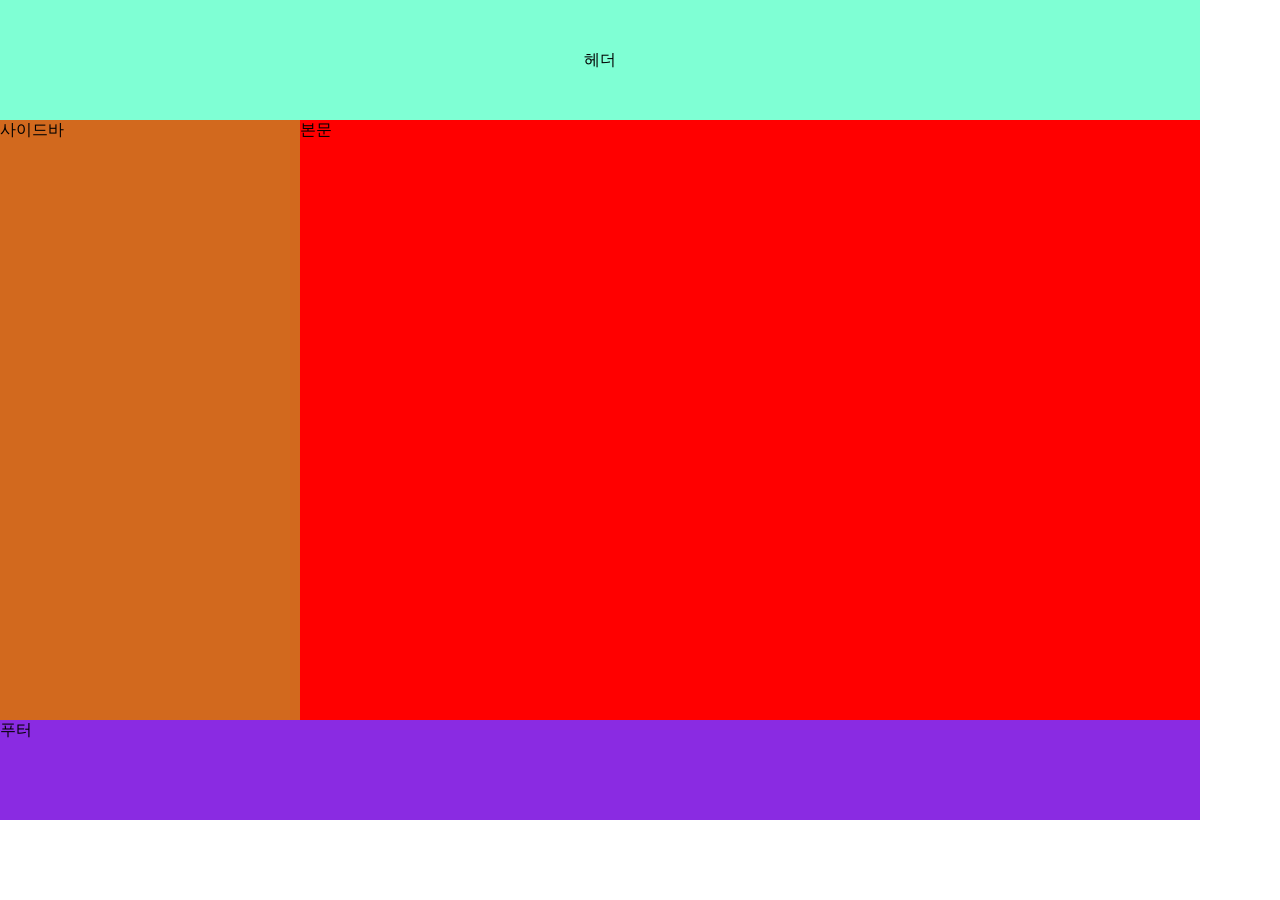
<file: index.html>
<!DOCTYPE html>
<html lang="ko">
<head>
    <meta charset="UTF-8">
    <meta name="viewport" content="width=device-width, initial-scale=1.0">
    <title>레이아웃 연습 1 </title>
    <link rel="stylesheet" href="css/main.css">
</head>
<body>
    <!-- 전체 영역 -->
    <div id="wrap">
        <!-- 상단 -->
        <header>헤더</header>
        <!-- 본문 -->
        <main>
            <!-- 사이드바 -->
            <div class="side-bar">사이드바</div>
            <!-- 오른쪽 본문 -->
            <div class="main-container">본문</div>
        </main>
        <!-- 하단 -->
        <footer>푸터</footer>
    </div>
</body>
</html>
</file>
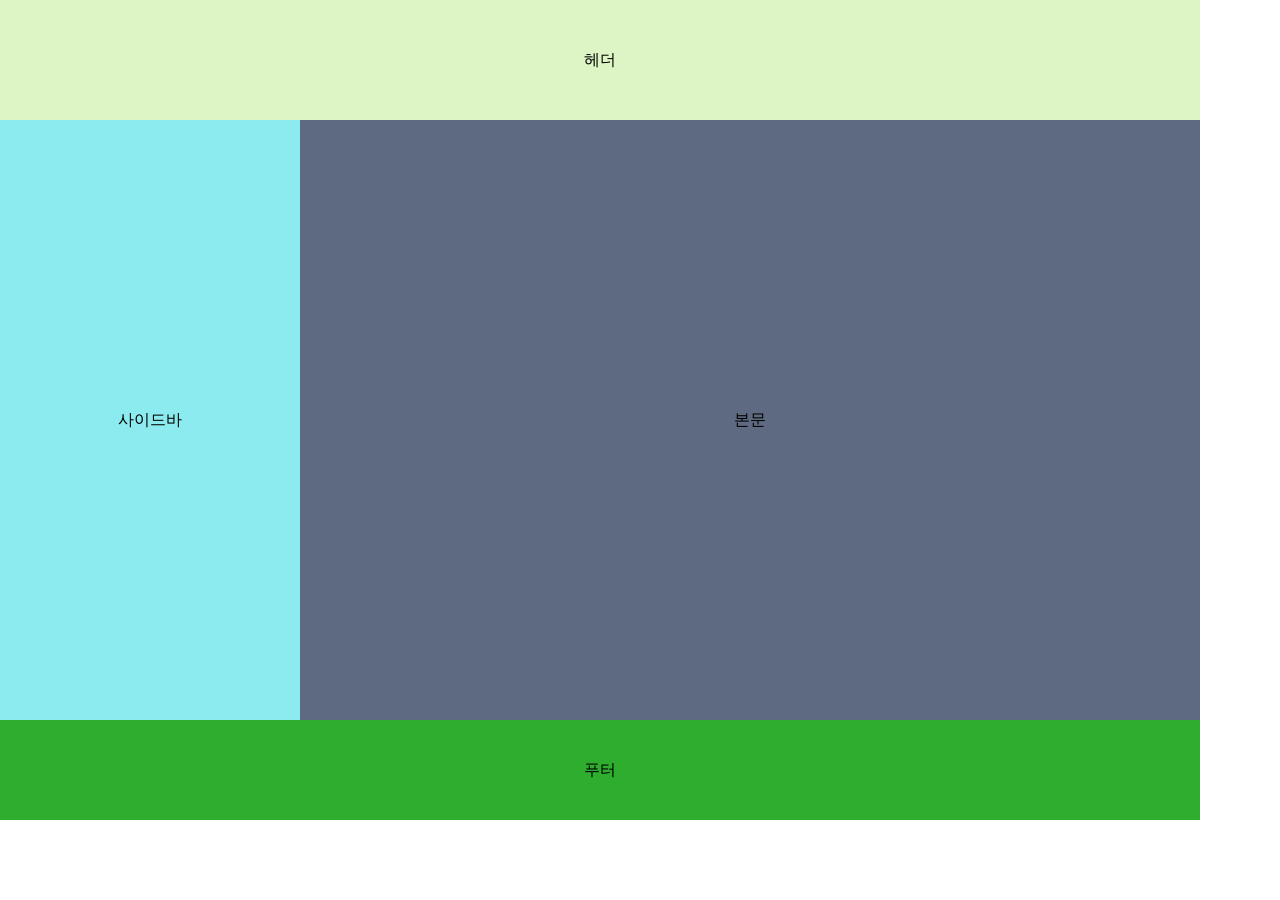
<file: index_ex.html>
<!DOCTYPE html>
<html lang="ko">
<head>
    <meta charset="UTF-8">
    <meta name="viewport" content="width=device-width, initial-scale=1.0">
    <title>레이아웃 혼자 연습 1</title>
    <link rel="stylesheet" href="css/main_ex.css">
</head>
<body>
    <div id="wrap">
        <header>헤더</header>
        <main>
<div class="side-bar">사이드바</div>
<div class="main-container">본문</div>
        </main>
        <footer>푸터</footer>
    </div>
</body>
</html>
</file>
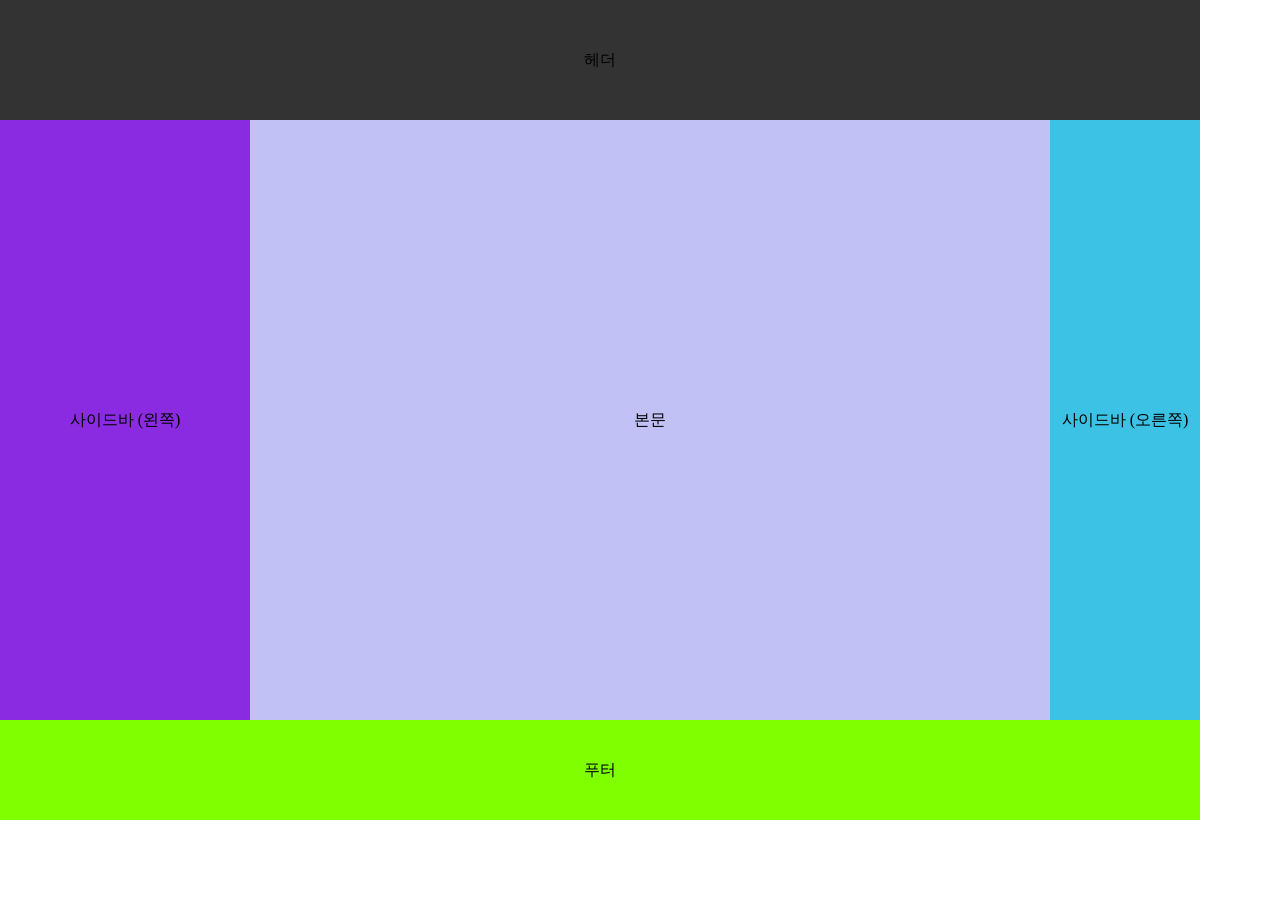
<file: index_ex_1.html>
<!DOCTYPE html>
<html lang="ko">
<head>
    <meta charset="UTF-8">
    <meta name="viewport" content="width=device-width, initial-scale=1.0">
    <title>레이아웃 혼자 연습 - 2</title>
    <link rel="stylesheet" href="css/main_ex_1.css"
    .css">
</head>
<body>
    <div id="wrap">
        <!-- 헤더 -->
        <header>헤더</header>
        <!-- 본문 -->
        <main>
            
        <div class="side-bar-left">사이드바 (왼쪽)</div>
        <div class="main-container">본문</div>
        <div class="side-bar-right">사이드바 (오른쪽)</div>
        </main>
        <!-- 푸터 -->
        <footer>푸터</footer>
    </div>
</body>
</html>
</file>
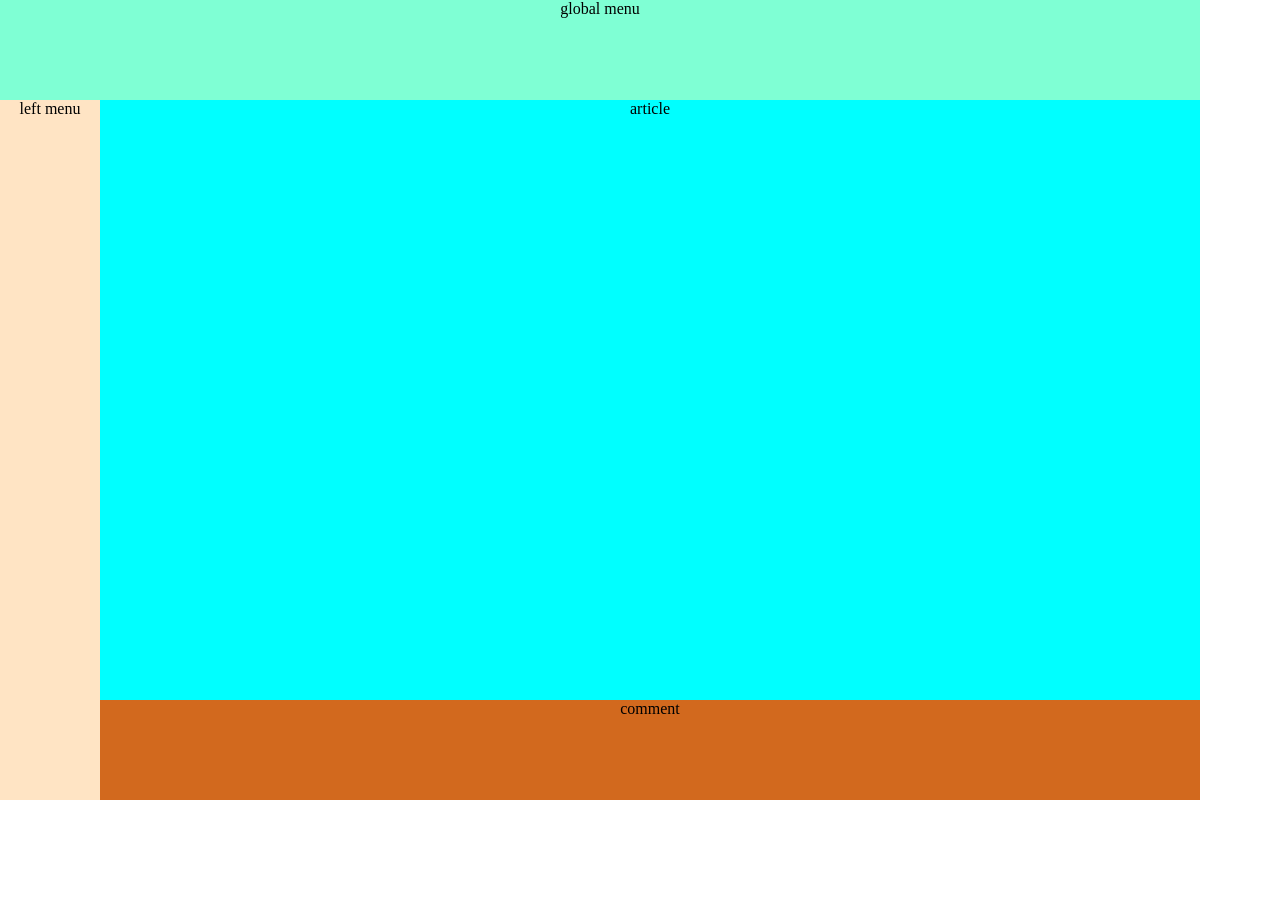
<file: index_ex_2.html>
<!DOCTYPE html>
<html lang="ko">
<head>
    <meta charset="UTF-8">
    <meta name="viewport" content="width=device-width, initial-scale=1.0">
    <title>레이아웃 혼자 연습 - 3</title>
    <link rel="stylesheet" href="css/main_ex_2.css">
</head>
<body>
    <div id="wrap">
        <!-- 헤더 -->
        <header>global menu</header>
        <!-- 본문 -->
        <main>
        <!-- left menu -->
        <div class="main-container">
            <p class="left-menu">
                left menu
            </p>
            <div class="article-box">
                <div class="article">article</div>
                <div class="footer">comment</div>
            </div>
        </div>
        </main>
    </div>
</body>
</html>
</file>
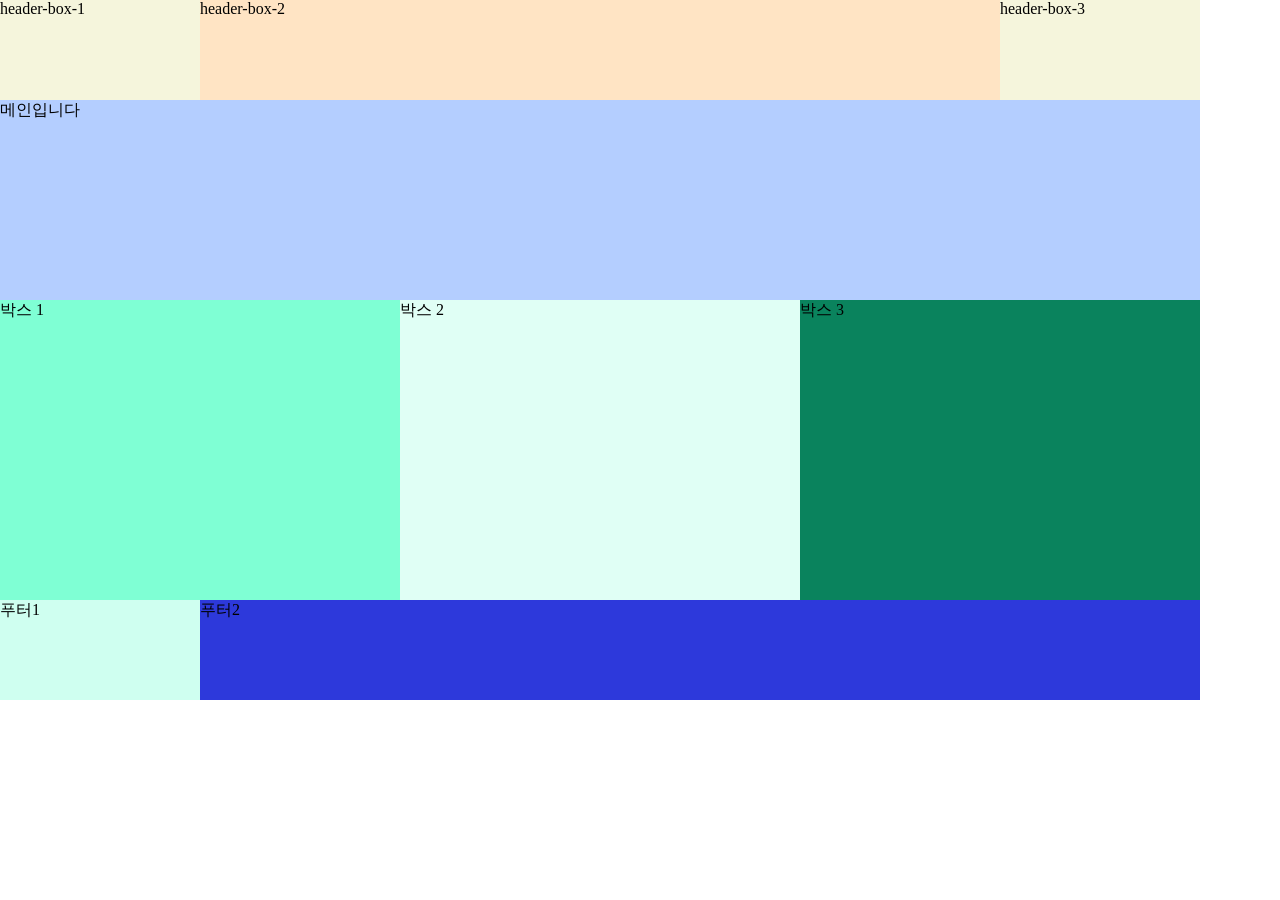
<file: index_ex_3.html>
<!DOCTYPE html>
<html lang="ko">
<head>
    <meta charset="UTF-8">
    <meta name="viewport" content="width=device-width, initial-scale=1.0">
    <title>레이아웃 혼자 연습 - 4</title>
    <link rel="stylesheet" href="css/main_ex_3.css">
</head>
<body>
    <div id="wrap">
        <!-- 헤더 -->
        <header>
            <div class="header-box-1">header-box-1</div>
            <div class="header-box-2">header-box-2</div>
            <div class="header-box-3">header-box-3</div>
        </header>
        <!-- 본문 -->
        <main>
            <!-- 본문 -1 -->
            <div class="main-box">메인입니다</div>
            <!-- 본문 -2 -->
            <div class="d-main-box">
                <div class="main-box-1">박스 1</div>
            <div class="main-box-2">박스 2</div>
            <div class="main-box-3">박스 3</div>
            </div>
            
        </main>
        <!-- 푸터 -->
        <footer>
            <div class="footer-left">푸터1</div>
            <div class="footer-right">푸터2</div>
        </footer>
    </div>
    
    
    
    
    
</body>
</html>
</file>
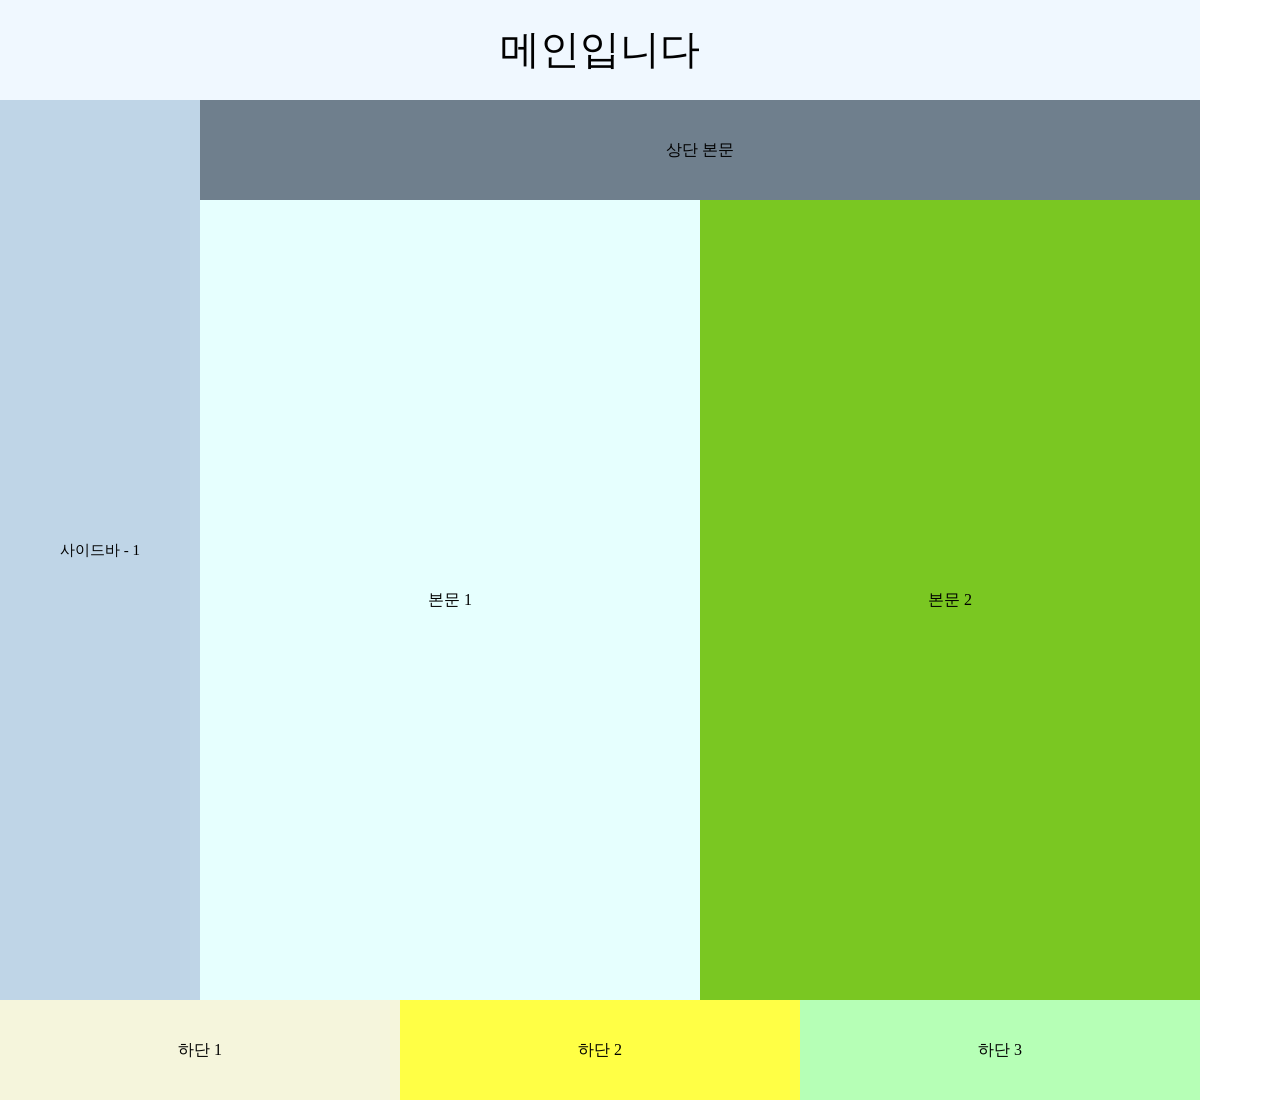
<file: index_ex_4.html>
<!DOCTYPE html>
<html lang="ko">
<head>
    <meta charset="UTF-8">
    <meta name="viewport" content="width=device-width, initial-scale=1.0">
    <title>레이아웃 혼자 연습 -5 </title>
    <link rel="stylesheet" href="css/main_ex_4.css">
</head>
<body>
    <div id="wrap">
        <!-- 상단 -->
        <header>메인입니다</header>
        <!-- 본문 -->
        <main>
            <!-- 본문 - 1 (왼쪽)-->
        <div class="left-menu">사이드바 - 1</div>
        <!-- 본문 - 2 (오른쪽) -->
        <div class="main-container">
            <!-- 본문 상단 -->
            <div class="container-top">상단 본문</div>
            <!-- 본문 대문 -->
            <div class="container-middle">
                <div class="container-middle-right">본문 1</div>
                <div class="container-middle-left">본문 2</div>
            </div>
        </main>
            <!-- 하단 -->
            <footer>
                <div class="footer-box">
                    <div class="box-1">하단 1</div>
                    <div class="box-2">하단 2</div>
                    <div class="box-3">하단 3</div>
                </div>
            </footer>
        </div>
    </div>
</body>
</html>
</file>
<file: css/main.css>
*{
    margin: 0;
    padding: 0;
    box-sizing: border-box;
}
a{
    color: #333;
    text-decoration: none;
}
ul,li{
    list-style: none;
}
/* 전체 영역 */
#wrap{
    width: 1200px;
    height: 820px;
    background-color: beige;
}
/* 상단 */
header{
    height: 120px;
    background-color: aquamarine;
    text-align: center;
    line-height: 120px;
}
/* 본문 */
main{
    display: flex;
    height: 600px;
    width: 100%;
    /* background-color: rgb(125, 129, 98); */
}
/* 사이드바 */
.side-bar{
    width: 300px;
    height: 100%;
    background-color: chocolate;
}
/* 오른쪽: 본문 */
.main-container{
    width: 900px;
    height: 600px;
    background-color: red;
}
/* 하단 */
footer{
    height:100px ;
    width: 100%;
background-color: blueviolet;
}
</file>
<file: css/main_ex.css>
*{
    margin: 0;
    padding: 0;
    box-sizing: border-box;
    text-align: center;
}
a{
    text-decoration: none;
    color: #333;
}
ul,li{
    list-style: none;
}
#wrap{
    width: 1200px;
    height: 820px;
    background-color: rgb(123, 252, 252);
}
header{
    width: 100%;
    height: 120px;
    text-align: center;
    line-height: 120px;
    background-color: rgb(221, 245, 196);
}
main{
    display: flex;
    width: 100%;
    height: 600px;
    line-height: 600px;
    background-color: bisque;
}
.side-bar
{
    width: 300px;
    height: 100%;
    background-color: rgb(139, 235, 238);
}
.main-container{
    width: 900px;
    height: 100%;
    background-color: rgb(93, 106, 129);
}
footer{
width: 100%;
height: 100px;
background-color: rgb(47, 173, 47);
line-height: 100px;
}
</file>
<file: css/main_ex_1.css>
*{
    margin: 0;
    padding: 0;
    box-sizing: border-box;
}
a{
    text-decoration: none;
    color: #333;
}
ul,li{
   list-style: none; 
}
#wrap{
    width: 1200px;
    height: 820px;
    text-align: center;
    background-color: coral;
}
header{
width: 100%;
height: 120px;
background-color: #333;
line-height: 120px;
}
main{
    width: 100%;
    height: 600px;
    display: flex;
    background-color: aquamarine;
}
.side-bar-left{
    width: 250px;
    height: 100%;
    line-height: 600px;
    background-color: blueviolet;
}
.main-container{
    width: 800px;
    height: 100%;
    line-height: 600px;
    background-color: rgb(193, 193, 245);
}
.side-bar-right{
    width: 150px;
    height: 100%;
    line-height: 600px;
    background-color: rgb(59, 194, 228);
}
footer{
    width: 100%;
    height: 100px;
    line-height: 100px;
    background-color: chartreuse;
}
</file>
<file: css/main_ex_2.css>
*{
    margin: 0;
    padding: 0;
    box-sizing: border-box;
}
a{
    text-decoration: none;
    color: #333;
}
ul,li{
    list-style: none;
}
#wrap{
    width: 1200px;
    height: 800px;
    text-align: center;
    background-color: rgb(234, 255, 115);
}
header{
    width: 1200px;
    height: 100px;
    background-color: aquamarine;
}
.main-container{
    display: flex;
    width: 1200px;
    height: 700px;
    background-color: rgb(255, 252, 71);
}
.left-menu{
    width: 100px;
    height: 700px;
    background-color: bisque;
}
.article-box{
    width: 1100px;
    background-color: blueviolet;
}
.article{
    width: 1100px;
    height: 600px;
    background-color: aqua;
}
.footer{
    width: 1100px;
    height: 100px;
    background-color: chocolate;
}
</file>
<file: css/main_ex_3.css>
*{
    margin: 0;
    padding: 0;
    box-sizing: border-box;
}
#wrap{
    width: 1200px;
    height: 700px;
    background-color: aqua;
}
header{
    width: 1200px;
    height: 100px;
    display: flex;
    background-color: aquamarine;
}
.header-box-1{
    width: 200px;
    height: 100px;
    background-color: beige;
}
.header-box-2{
    width: 800px;
    height: 100px;
    background-color: bisque;
}
.header-box-3{
    width: 200px;
    height: 100px;
    background-color: beige;
}
main{
    width: 1200px;
    background-color: cornflowerblue;
}
.main-box{
    width: 100%;
    height:200px ;
    background-color: rgb(180, 206, 255);
}
.d-main-box{
    width: 100%;
    height: 300px;
    display: flex;
    background-color: blanchedalmond;
}
.main-box-1{
    width: 400px;
    height: 300px;
    background-color: aquamarine;
}
.main-box-2{
    width: 400px;
    height: 300px;
    background-color: rgb(224, 255, 245);
}
.main-box-3{
    width: 400px;
    height: 300px;
    background-color: rgb(10, 131, 93);
}
footer{
    display: flex;
}
.footer-left{
    width: 200px;
    height: 100px;
    background-color: rgb(207, 255, 240);
}
.footer-right{
    width: 1000px;
    height: 100px;
    background-color: rgb(45, 57, 219);
}
</file>
<file: css/main_ex_4.css>
*{
    margin: 0;
    padding: 0;
    box-sizing: border-box;
}
a{
    text-decoration: none;
    color: #333;
}
ul,li{
    list-style: none;
}
#wrap{
    width: 1200px;
    height: 1100px;
    text-align: center;
    /* display: flex; */
    background-color: antiquewhite;
}
header{
    width: 100%;
    height: 100px;
    background-color: aliceblue;
    text-align: center;
    line-height: 100px;
    font-size: 40px;
}
main{
    width: 100%;
    height: 900px;
    display: flex;
}
.left-menu{
    width: 200px;
    height: 900px;
    text-align: center;
    line-height: 900px;
    font-size: 15px;
    background-color: rgb(191, 213, 231);
}
.main-container{
    width: 1000px;
    height: 800px;
    background-color: aliceblue;
}
.container-top{
    width: 1000px;
    height: 100px;
    line-height: 100px;
    background-color: rgb(111, 127, 141);
}

.container-middle{
    width: 1000px;
    height: 800px;
    display: flex;
    line-height: 800px;
    background-color: rgb(157, 250, 204);
}
.container-middle-right{
    width: 500px;
    height: 800px;
    background-color: rgb(230, 255, 254);
}
.container-middle-left{
    width: 500px;
    height: 800px;
    background-color: rgb(122, 199, 34);
}
.footer-box{
    width: 1200px;
    height: 100px;
    display: flex;
    line-height: 100px;
}
.box-1{
    width: 400px;
    height: 100px;
    background-color: beige;
}
.box-2{
    width: 400px;
    height: 100px;
    background-color: rgb(255, 255, 69);
}
.box-3{
    width: 400px;
    height: 100px;
    background-color: rgb(182, 255, 182);
}
</file>
